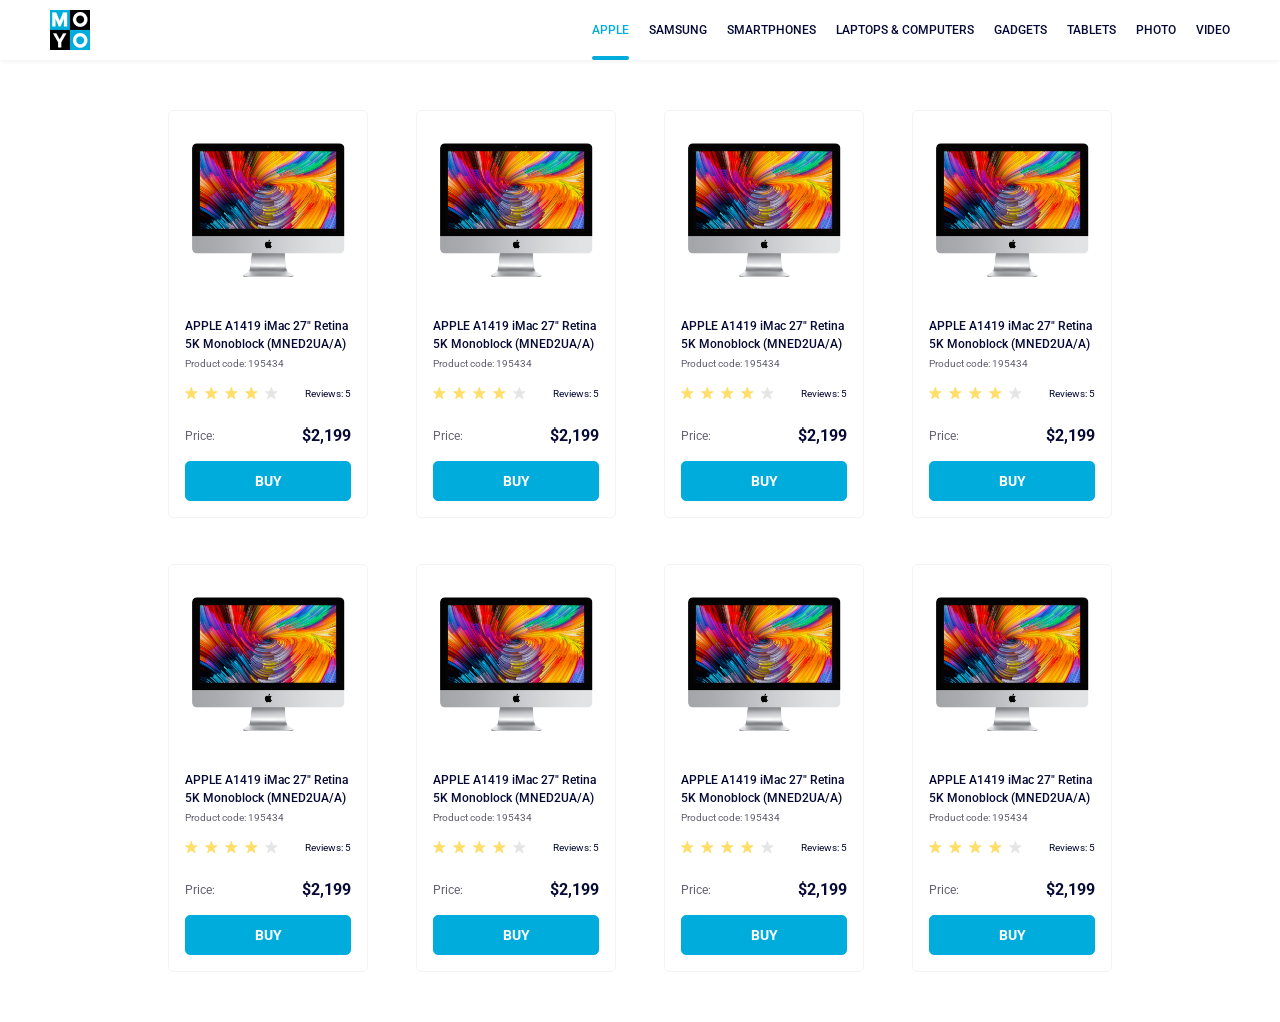
<file: index.html>
<!doctype html><html lang="en"><head><meta charset="utf-8"><meta name="viewport" content="width=device-width, initial-scale=1.0"><title>Catalog</title><link rel="preconnect" href="https://fonts.gstatic.com"><link href="https://fonts.googleapis.com/css2?family=Roboto:wght@400;500;700&display=swap" rel="stylesheet"><link rel="stylesheet" href="index.0b634acb.css"></head><body> <header class="header"> <a href="#" class="header__logo"></a> <nav class="nav"> <ul class="nav__list"> <li class="nav__item"> <a class="is-active nav__link" href="#"> Apple </a> </li> <li class="nav__item"> <a class="nav__link" href="#"> Samsung </a> </li> <li class="nav__item"> <a class="nav__link" href="#"> Smartphones </a> </li> <li class="nav__item"> <a data-qa="nav-hover" class="nav__link" href="#"> Laptops & Computers </a> </li> <li class="nav__item"> <a class="nav__link" href="#"> Gadgets </a> </li> <li class="nav__item"> <a class="nav__link" href="#"> Tablets </a> </li> <li class="nav__item"> <a class="nav__link" href="#"> Photo </a> </li> <li class="nav__item"> <a class="nav__link" href="#"> Video </a> </li> </ul> </nav> </header> <main class="container"> <div class="product" data-qa="card"> <img src="imac.202c52ff.jpeg" alt="product-image" class="product__image"> <a href="#195434" class="product__title"> APPLE A1419 iMac 27" Retina 5K Monoblock (MNED2UA/A) </a> <p class="product__code">Product code: 195434</p> <div class="product__reviews"> <div class="stars stars--4"> <div class="stars__star"></div> <div class="stars__star"></div> <div class="stars__star"></div> <div class="stars__star"></div> <div class="stars__star"></div> </div> <p class="product__reviews-amount">Reviews: 5</p> </div> <div class="product__price"> <p class="product__price-title">Price:</p> <p class="product__price-item">$2,199</p> </div> <a href="#BUY" class="product__button" data-qa="card-hover"> BUY </a> </div> <div class="product"> <img src="imac.202c52ff.jpeg" alt="product-image" class="product__image"> <a href="#195434" class="product__title"> APPLE A1419 iMac 27" Retina 5K Monoblock (MNED2UA/A) </a> <p class="product__code">Product code: 195434</p> <div class="product__reviews"> <div class="stars stars--4"> <div class="stars__star"></div> <div class="stars__star"></div> <div class="stars__star"></div> <div class="stars__star"></div> <div class="stars__star"></div> </div> <p class="product__reviews-amount">Reviews: 5</p> </div> <div class="product__price"> <p class="product__price-title">Price:</p> <p class="product__price-item">$2,199</p> </div> <a href="#BUY" class="product__button"> BUY </a> </div> <div class="product"> <img src="imac.202c52ff.jpeg" alt="product-image" class="product__image"> <a href="#195434" class="product__title"> APPLE A1419 iMac 27" Retina 5K Monoblock (MNED2UA/A) </a> <p class="product__code">Product code: 195434</p> <div class="product__reviews"> <div class="stars stars--4"> <div class="stars__star"></div> <div class="stars__star"></div> <div class="stars__star"></div> <div class="stars__star"></div> <div class="stars__star"></div> </div> <p class="product__reviews-amount">Reviews: 5</p> </div> <div class="product__price"> <p class="product__price-title">Price:</p> <p class="product__price-item">$2,199</p> </div> <a href="#BUY" class="product__button"> BUY </a> </div> <div class="product"> <img src="imac.202c52ff.jpeg" alt="product-image" class="product__image"> <a href="#195434" class="product__title"> APPLE A1419 iMac 27" Retina 5K Monoblock (MNED2UA/A) </a> <p class="product__code">Product code: 195434</p> <div class="product__reviews"> <div class="stars stars--4"> <div class="stars__star"></div> <div class="stars__star"></div> <div class="stars__star"></div> <div class="stars__star"></div> <div class="stars__star"></div> </div> <p class="product__reviews-amount">Reviews: 5</p> </div> <div class="product__price"> <p class="product__price-title">Price:</p> <p class="product__price-item">$2,199</p> </div> <a href="#BUY" class="product__button"> BUY </a> </div> <div class="product"> <img src="imac.202c52ff.jpeg" alt="product-image" class="product__image"> <a href="#195434" class="product__title"> APPLE A1419 iMac 27" Retina 5K Monoblock (MNED2UA/A) </a> <p class="product__code">Product code: 195434</p> <div class="product__reviews"> <div class="stars stars--4"> <div class="stars__star"></div> <div class="stars__star"></div> <div class="stars__star"></div> <div class="stars__star"></div> <div class="stars__star"></div> </div> <p class="product__reviews-amount">Reviews: 5</p> </div> <div class="product__price"> <p class="product__price-title">Price:</p> <p class="product__price-item">$2,199</p> </div> <a href="#BUY" class="product__button"> BUY </a> </div> <div class="product"> <img src="imac.202c52ff.jpeg" alt="product-image" class="product__image"> <a href="#195434" class="product__title"> APPLE A1419 iMac 27" Retina 5K Monoblock (MNED2UA/A) </a> <p class="product__code">Product code: 195434</p> <div class="product__reviews"> <div class="stars stars--4"> <div class="stars__star"></div> <div class="stars__star"></div> <div class="stars__star"></div> <div class="stars__star"></div> <div class="stars__star"></div> </div> <p class="product__reviews-amount">Reviews: 5</p> </div> <div class="product__price"> <p class="product__price-title">Price:</p> <p class="product__price-item">$2,199</p> </div> <a href="#BUY" class="product__button"> BUY </a> </div> <div class="product"> <img src="imac.202c52ff.jpeg" alt="product-image" class="product__image"> <a href="#195434" class="product__title"> APPLE A1419 iMac 27" Retina 5K Monoblock (MNED2UA/A) </a> <p class="product__code">Product code: 195434</p> <div class="product__reviews"> <div class="stars stars--4"> <div class="stars__star"></div> <div class="stars__star"></div> <div class="stars__star"></div> <div class="stars__star"></div> <div class="stars__star"></div> </div> <p class="product__reviews-amount">Reviews: 5</p> </div> <div class="product__price"> <p class="product__price-title">Price:</p> <p class="product__price-item">$2,199</p> </div> <a href="#BUY" class="product__button"> BUY </a> </div> <div class="product"> <img src="imac.202c52ff.jpeg" alt="product-image" class="product__image"> <a href="#195434" class="product__title"> APPLE A1419 iMac 27" Retina 5K Monoblock (MNED2UA/A) </a> <p class="product__code">Product code: 195434</p> <div class="product__reviews"> <div class="stars stars--4"> <div class="stars__star"></div> <div class="stars__star"></div> <div class="stars__star"></div> <div class="stars__star"></div> <div class="stars__star"></div> </div> <p class="product__reviews-amount">Reviews: 5</p> </div> <div class="product__price"> <p class="product__price-title">Price:</p> <p class="product__price-item">$2,199</p> </div> <a href="#BUY" class="product__button"> BUY </a> </div> </main> </body></html>
</file>
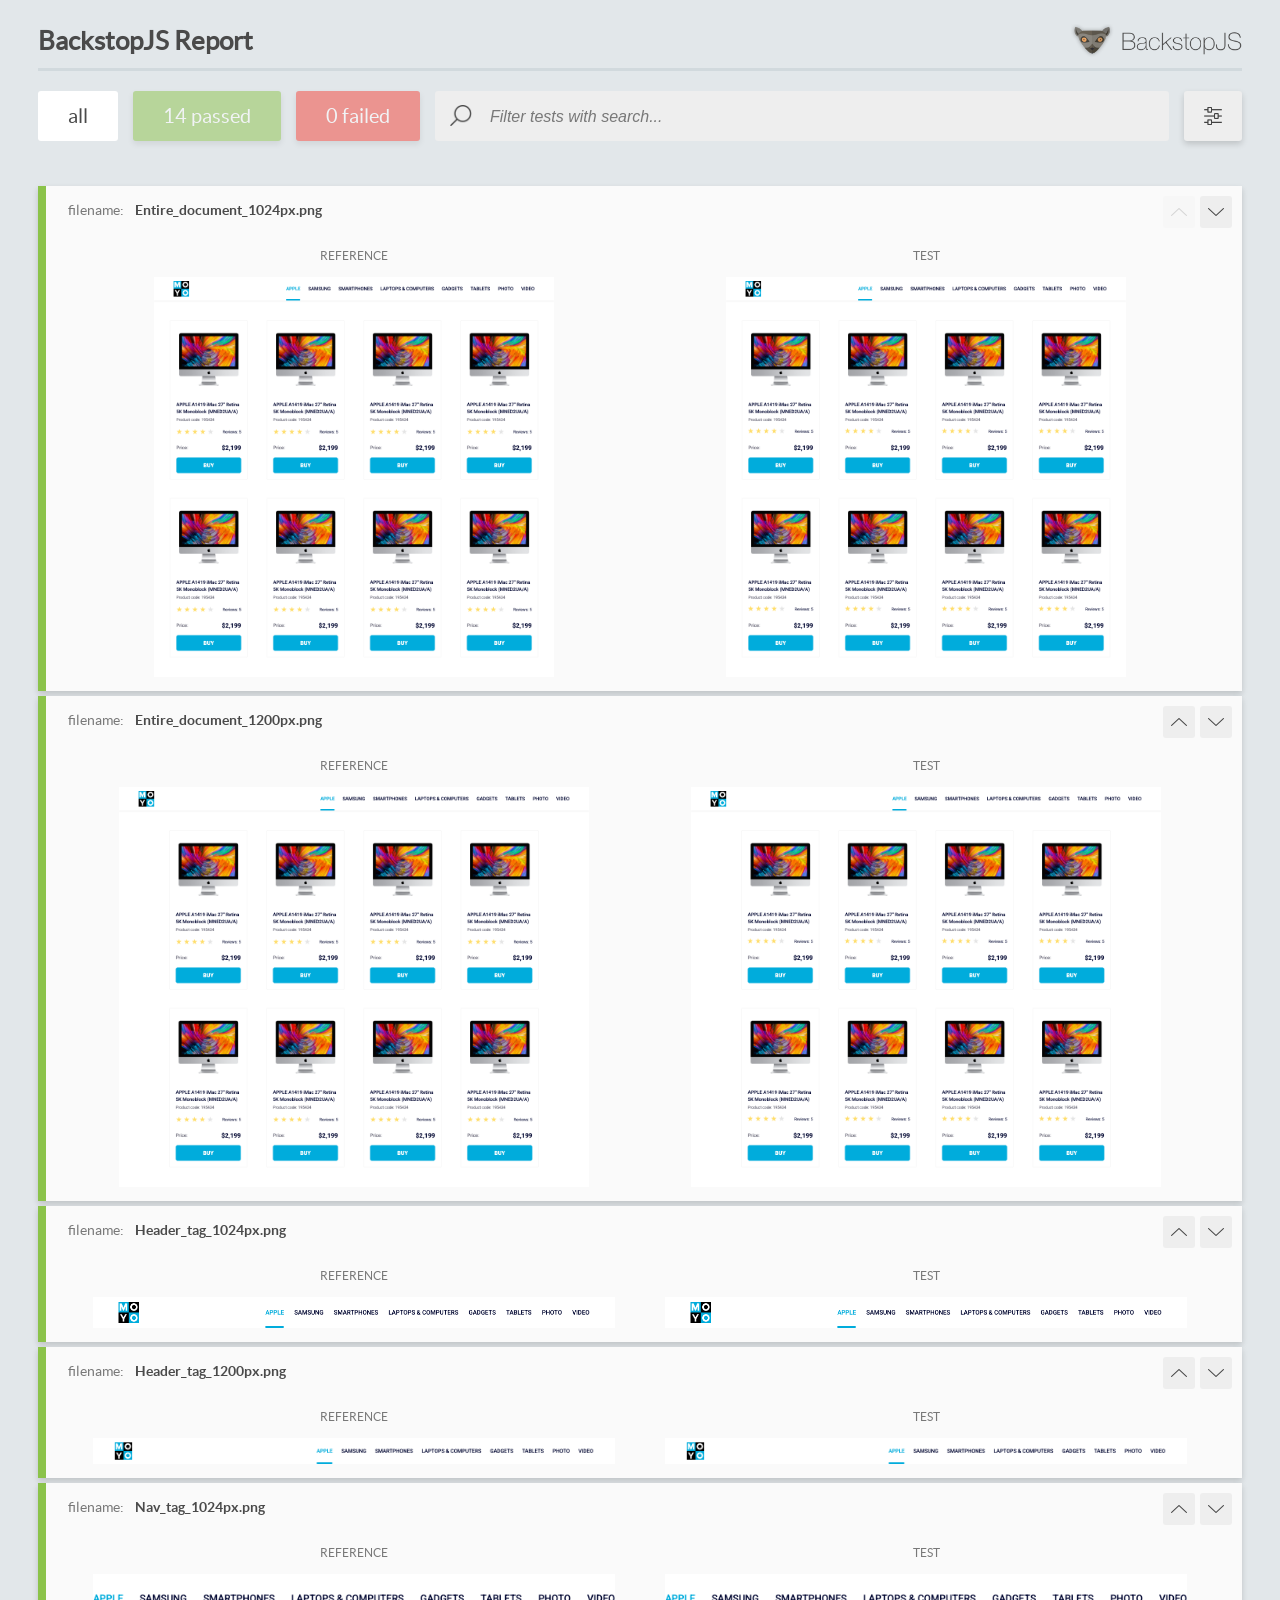
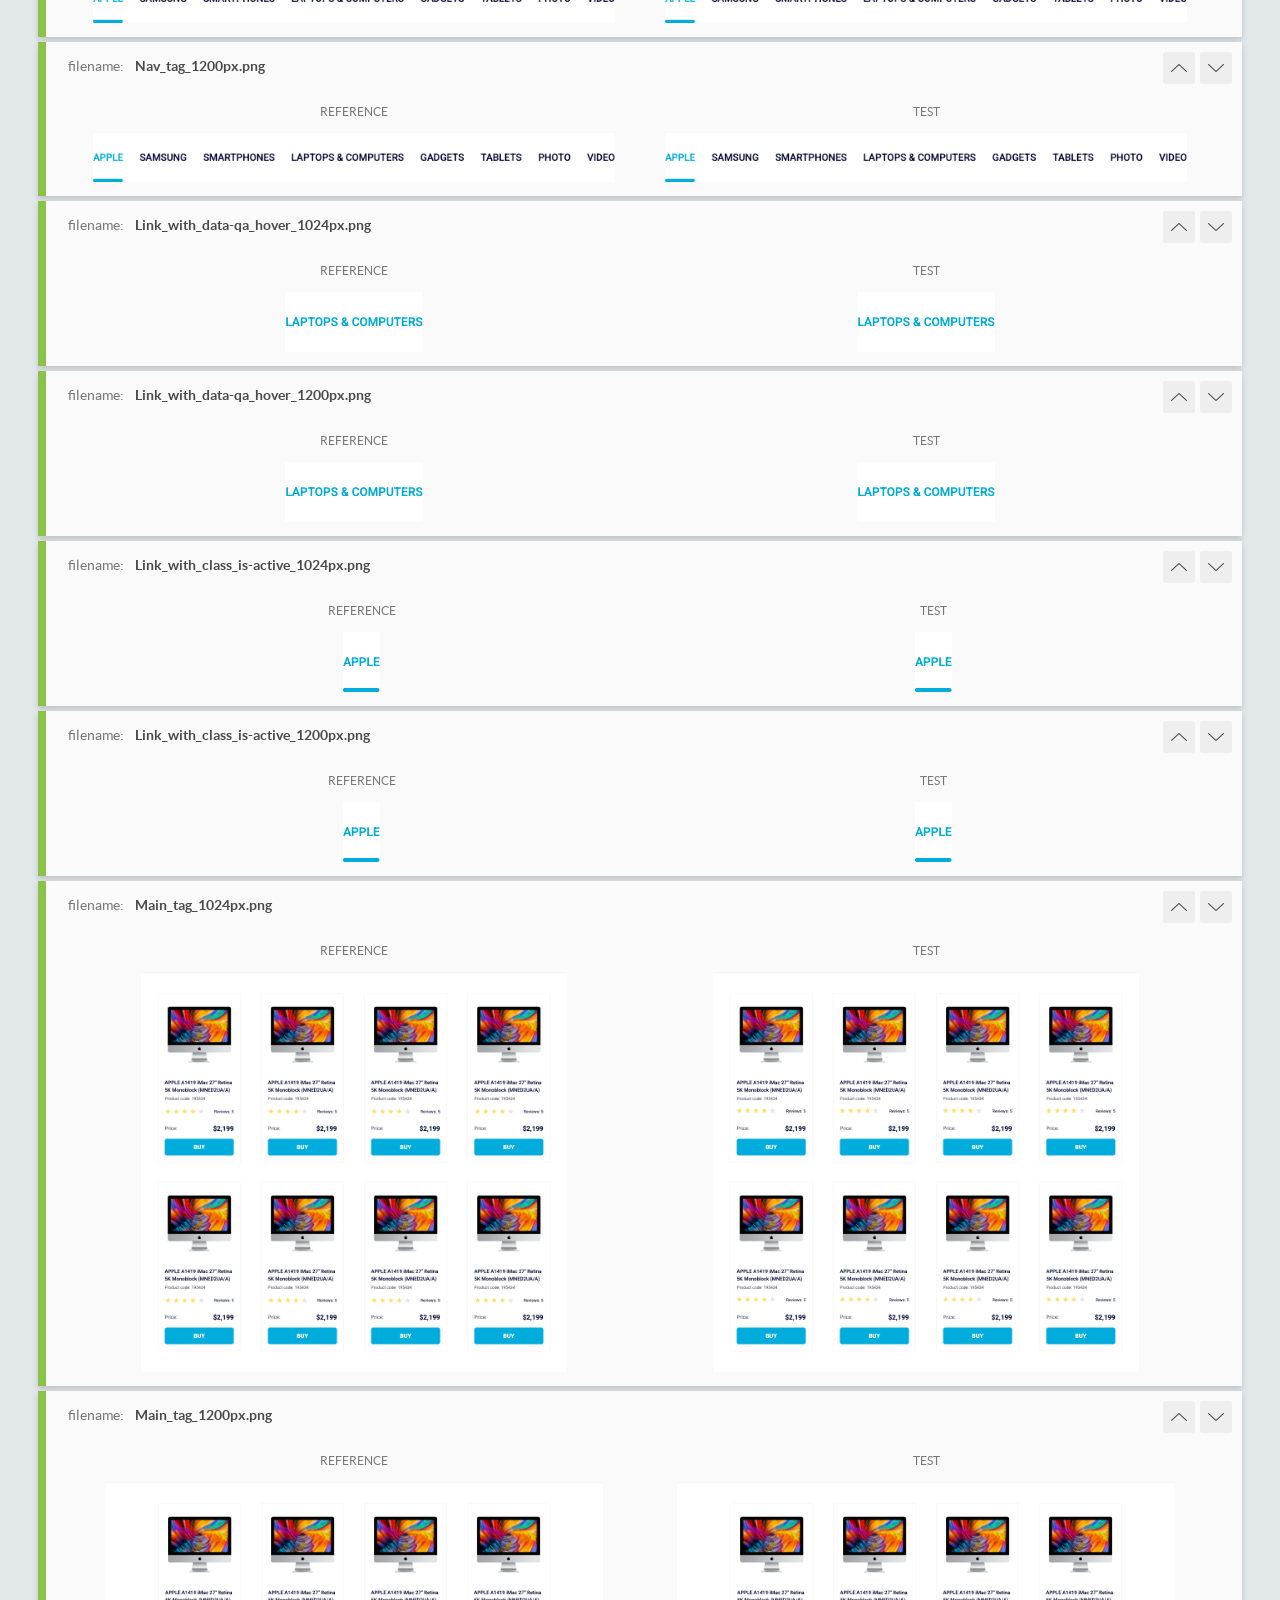
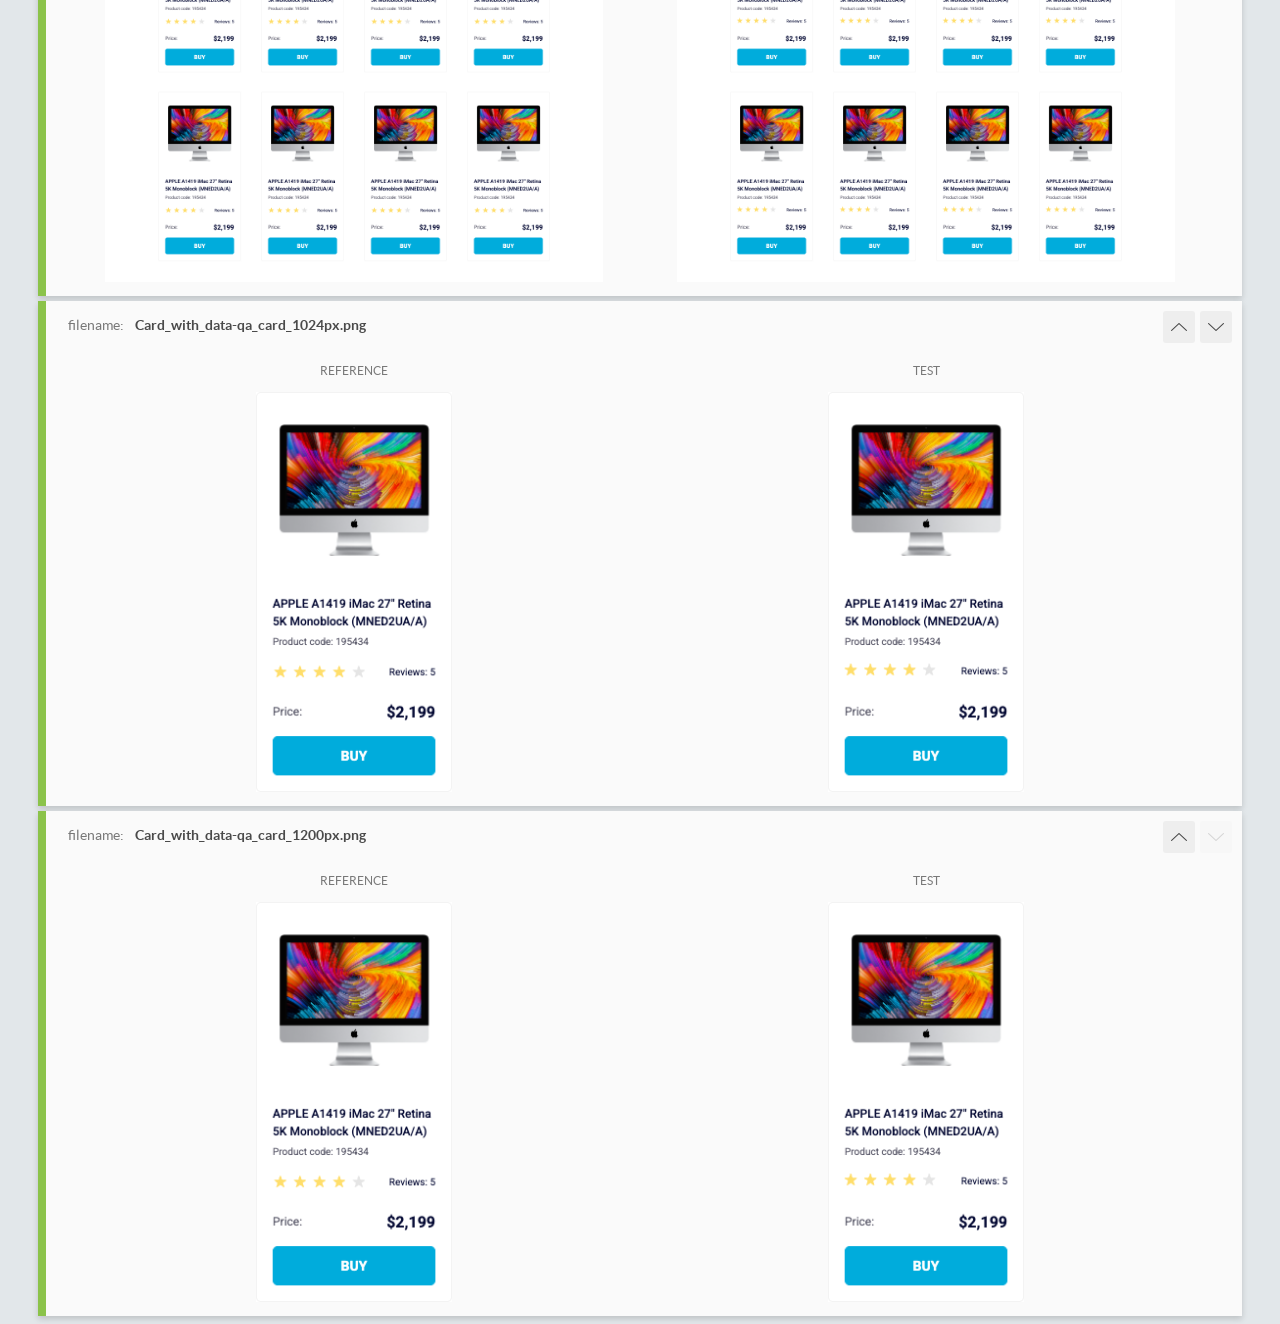
<file: report/html_report/index.html>
<!DOCTYPE html>
<html>
  <head>
    <meta charset="utf-8">
    <!-- Disable Cache -->
    <meta http-equiv="Cache-Control" content="no-cache, no-store, must-revalidate">
    <meta http-equiv="Pragma" content="no-cache">
    <meta http-equiv="Expires" content="0">

    <title>BackstopJS Report</title>

    <style>
      @font-face {
          font-family: 'latoregular';
          src: url('./assets/fonts/lato-regular-webfont.woff2') format('woff2'),
              url('./assets/fonts/lato-regular-webfont.woff') format('woff');
          font-weight: 400;
          font-style: normal;
      }
      @font-face {
          font-family: 'latobold';
          src: url('./assets/fonts/lato-bold-webfont.woff2') format('woff2'),
              url('./assets/fonts/lato-bold-webfont.woff') format('woff');
          font-weight: 700;
          font-style: normal;
      }

      .ReactModal__Body--open {
          overflow: hidden;
      }
      .ReactModal__Body--open .header {
        display: none;
      }

    </style>
  </head>
  <body style="background-color: #E2E7EA">
    <div id="root">

    </div>
    <script>
      function report (report) { // eslint-disable-line no-unused-vars
        window.tests = report;
      }
    </script>
    <script src="config.js"></script>
    <script src="index_bundle.js"></script>
  </body>
</html>
</file>
<file: index.0b634acb.css>
html{color:#060b35;font-family:Roboto}body{margin:0;padding:0}p{margin:0}.header{background-color:#fff;justify-content:space-between;align-items:center;max-width:100%;height:auto;padding-inline:50px;display:flex;box-shadow:0 2px 4px #0000000d}.header__logo{background-image:url(logo.eddae0ff.png);width:40px;height:40px}.nav__list{gap:20px;margin:0;padding:0;list-style:none;display:flex}.nav__link{text-transform:uppercase;color:#060b35;font-size:12px;font-weight:500;line-height:60px;text-decoration:none;transition:all .3s;display:inline-block;position:relative}.nav__link:hover,.is-active{color:#00acdc}.is-active:after{content:"";background-color:#00acdc;border-radius:8px;width:100%;height:4px;position:absolute;bottom:0;left:0}.product{box-sizing:border-box;background-color:#fff;border:1px solid #f3f3f3;border-radius:5px;flex-direction:column;justify-content:center;width:200px;padding:32px 16px 16px;transition:transform .3s;display:flex}.product:hover{transform:scale(1.2)}.product__image{width:160px;height:134px;margin:0 3px 40px;display:block}.product__title{color:#060b35;margin-bottom:4px;font-size:12px;font-weight:500;line-height:18px;text-decoration:none;transition:all .3s}.product__title:hover{color:#34568b}.product__code{color:#616070;margin-bottom:16px;font-size:10px;font-weight:400;line-height:14px}.product__reviews{justify-content:space-between;margin-bottom:24px;display:flex}.product__reviews-amount{font-size:10px;line-height:14px}.product__price{justify-content:space-between;margin-bottom:16px;display:flex}.product__price-title{color:#616070;font-size:12px;font-weight:400;line-height:18px}.product__price-item{font-size:16px;font-weight:700;line-height:18px}.product__button{color:#fff;box-sizing:border-box;background-color:#00acdc;border:1px solid #00acdc;border-radius:5px;justify-content:center;align-items:center;padding-block:11px;font-size:14px;font-weight:700;line-height:16px;text-decoration:none;transition:all .3s;display:flex}.product__button:hover{color:#00acdc;background-color:#fff}.stars{box-sizing:border-box;flex-direction:row;align-items:center;gap:4px;width:96px;display:flex}.stars__star{background-image:url(star.822d561e.svg);background-repeat:no-repeat;width:16px;height:16px}.stars--5 .stars__star,.stars--4 .stars__star:nth-child(-n+4),.stars--3 .stars__star:nth-child(-n+3),.stars--2 .stars__star:nth-child(-n+2),.stars--1 .stars__star:nth-child(-n+1){background-image:url(star-active.edda4c43.svg)}.container{grid-template-columns:1,200px;justify-content:center;gap:46px 48px;padding:50px 40px;display:grid}@media (width>=488px){.container{grid-template-columns:repeat(2,200px)}}@media (width>=768px){.container{grid-template-columns:repeat(3,200px)}}@media (width>=1024px){.container{grid-template-columns:repeat(4,200px)}}
/*# sourceMappingURL=index.0b634acb.css.map */
</file>
